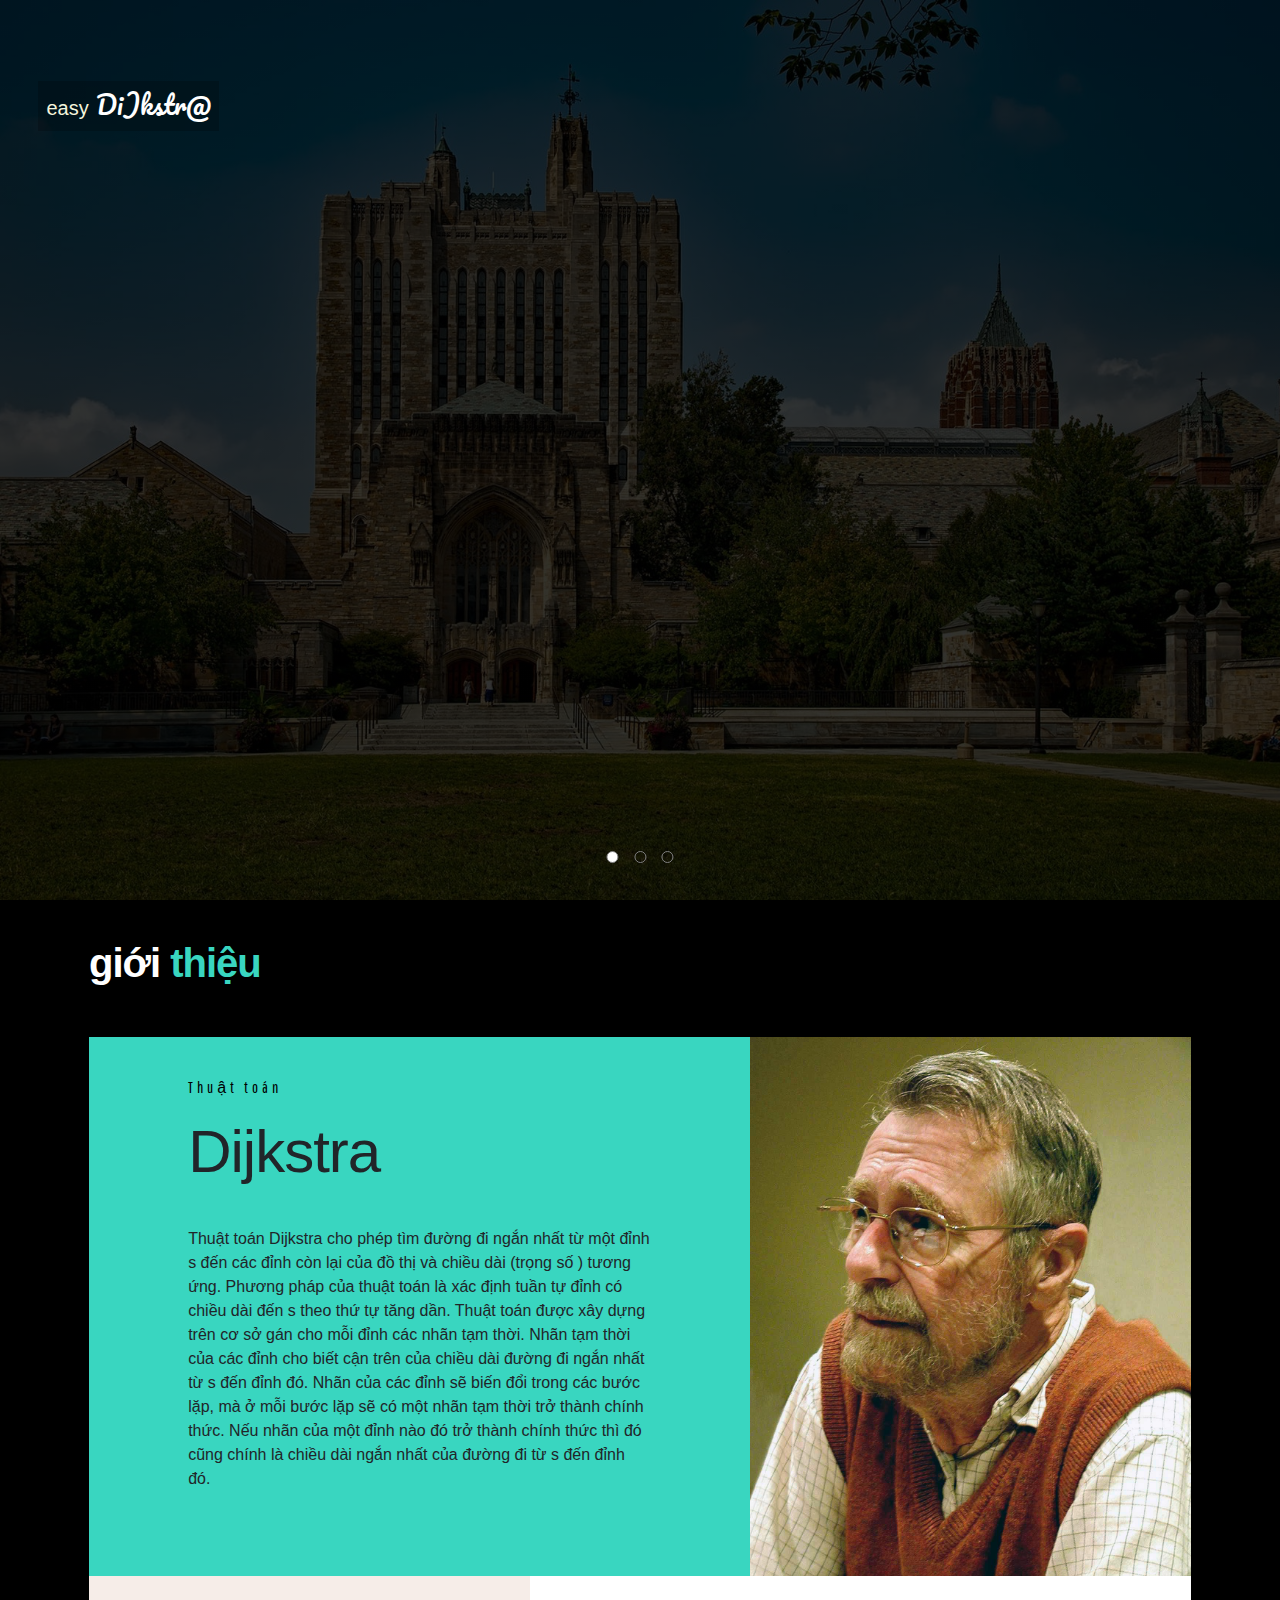
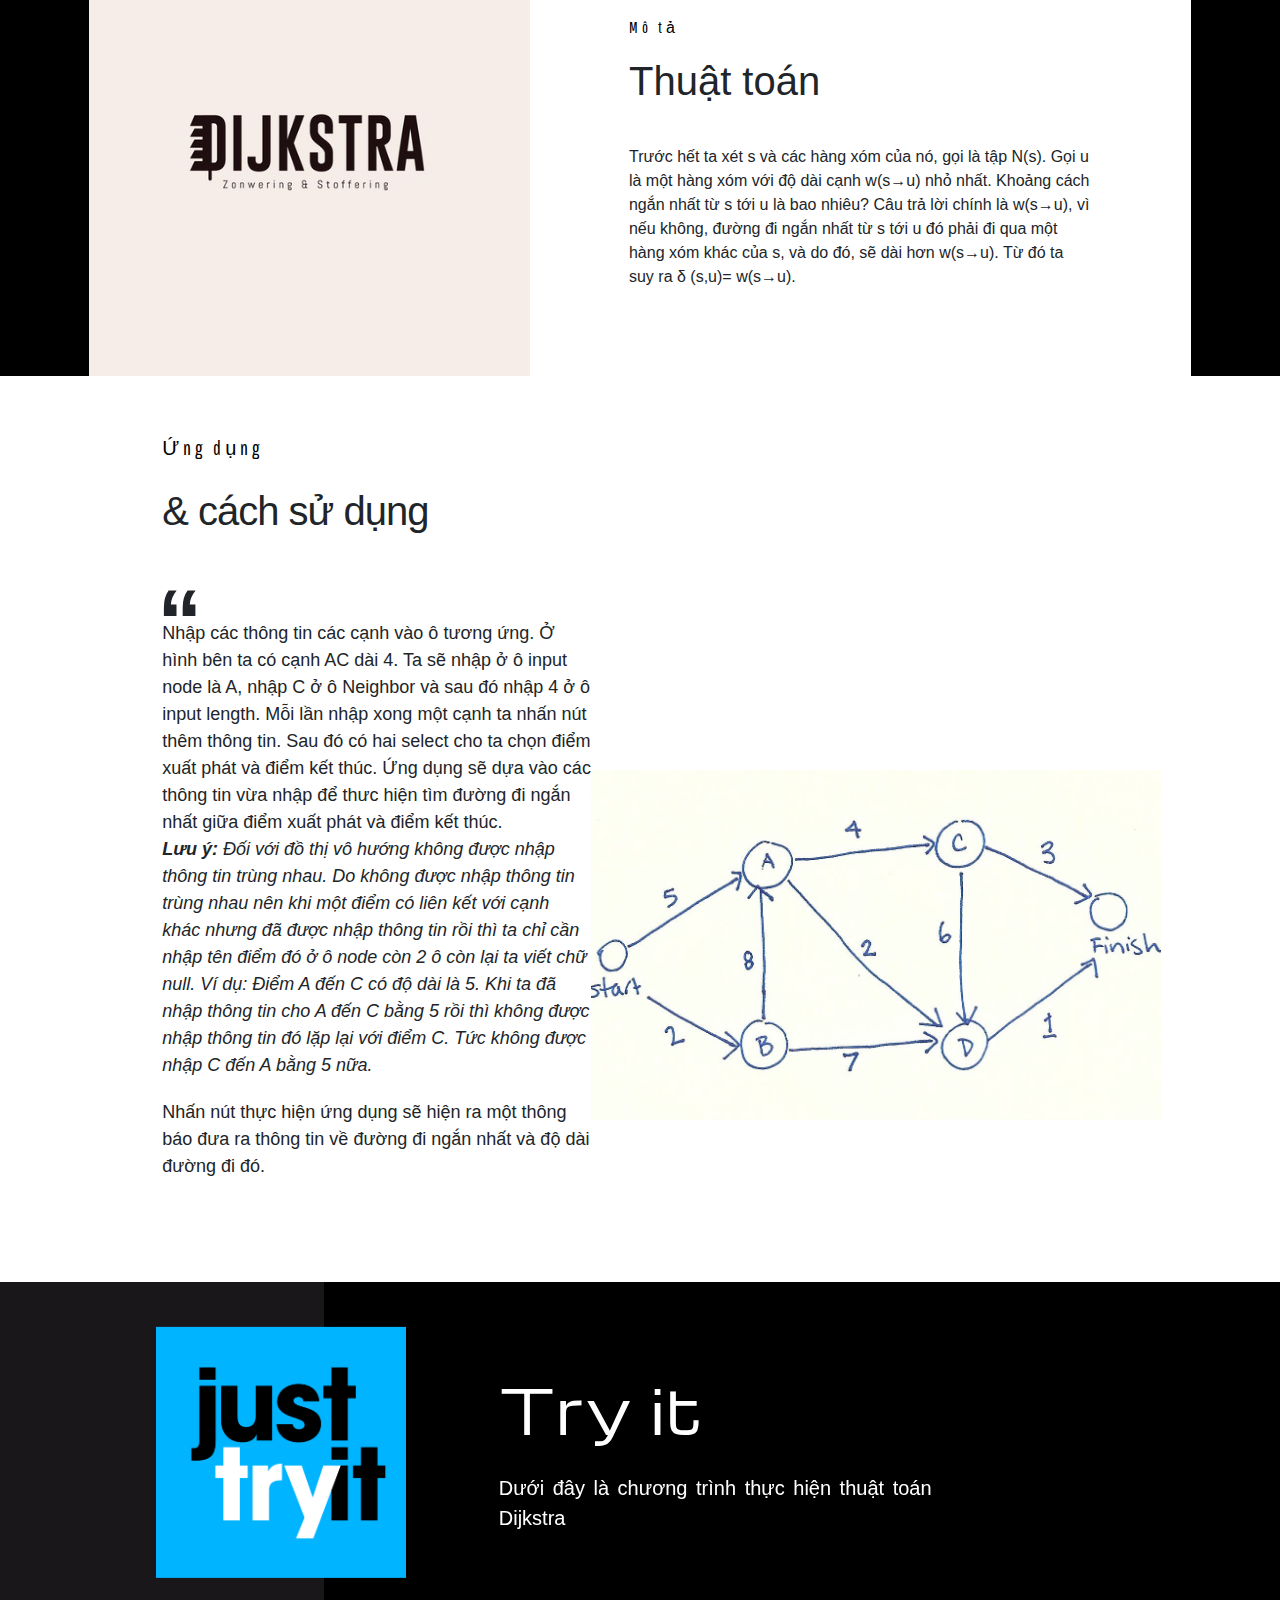
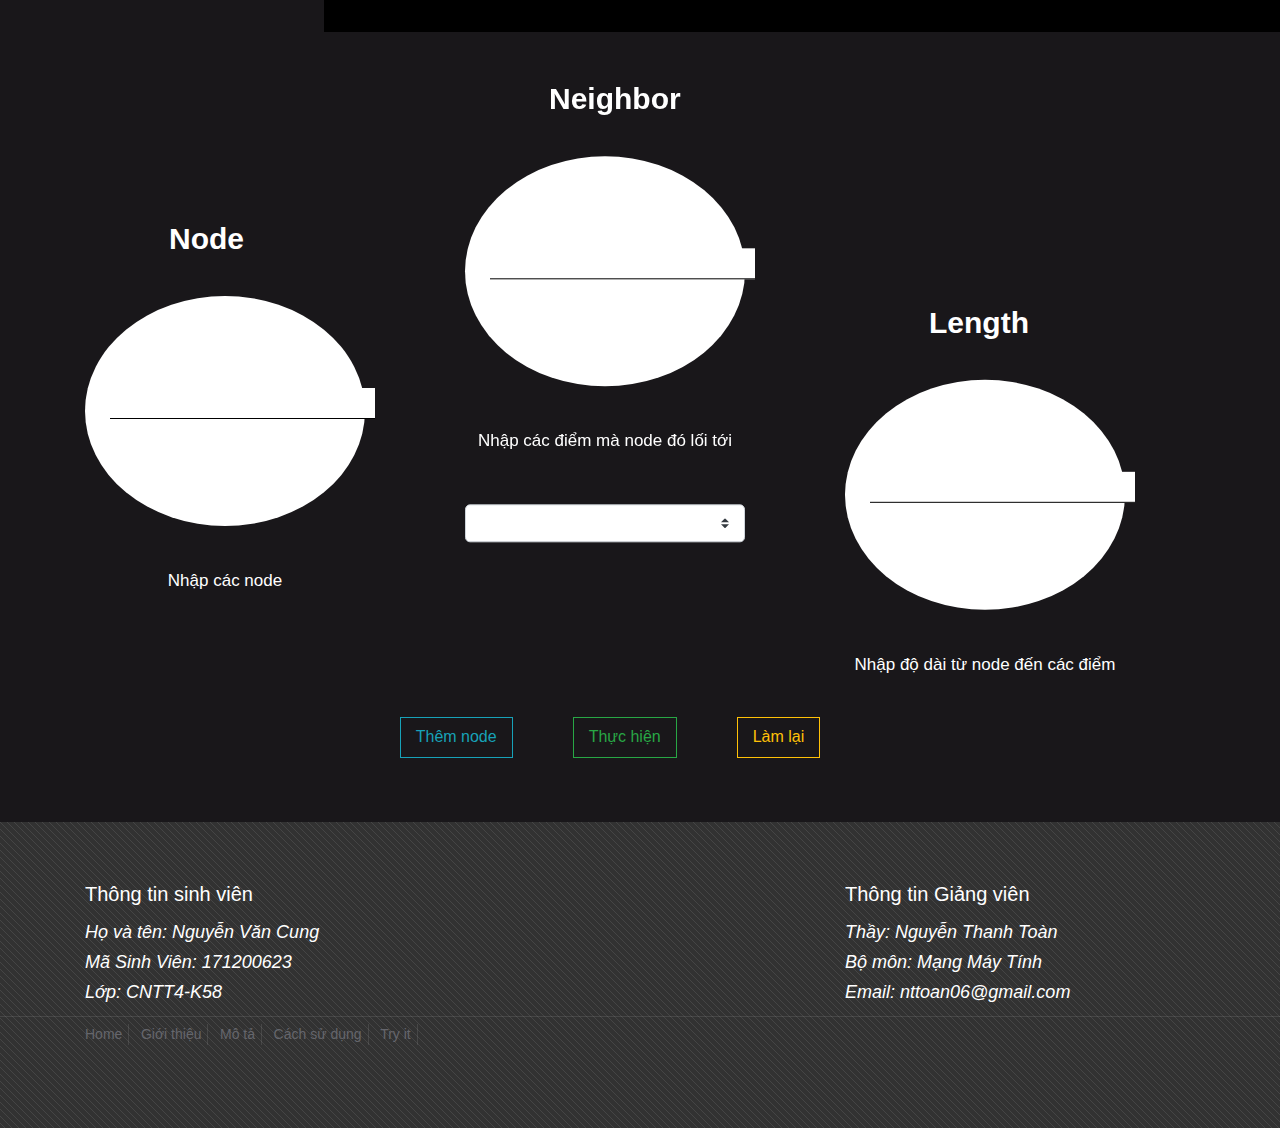
<file: index.html>
<!doctype html>
<html lang="en">

<head>
    <title>Dijkstra</title>
    <meta charset="utf-8">
    <meta name="viewport" content="width=device-width, initial-scale=1, shrink-to-fit=no">
    <link rel="stylesheet" href="https://stackpath.bootstrapcdn.com/bootstrap/4.3.1/css/bootstrap.min.css"
        integrity="sha384-ggOyR0iXCbMQv3Xipma34MD+dH/1fQ784/j6cY/iJTQUOhcWr7x9JvoRxT2MZw1T" crossorigin="anonymous">
    <link rel="stylesheet" href="https://use.fontawesome.com/releases/v5.8.1/css/all.css"
        integrity="sha384-50oBUHEmvpQ+1lW4y57PTFmhCaXp0ML5d60M1M7uH2+nqUivzIebhndOJK28anvf" crossorigin="anonymous">
    <link href="https://fonts.googleapis.com/css?family=Lato:300i,400,700,900,900i" rel="stylesheet">
    <link href="https://fonts.googleapis.com/css?family=Pacifico&display=swap" rel="stylesheet">
    <link href="https://fonts.googleapis.com/css?family=Pacifico|Roboto+Condensed&display=swap" rel="stylesheet">
    <link href="https://fonts.googleapis.com/css?family=Pacifico|Righteous|Roboto+Condensed&display=swap"
        rel="stylesheet">
    <link href="https://fonts.googleapis.com/css?family=Dancing+Script&display=swap" rel="stylesheet">
    <link href="https://fonts.googleapis.com/css?family=Ubuntu&display=swap" rel="stylesheet">
    <link href="https://fonts.googleapis.com/css?family=Pathway+Gothic+One&display=swap" rel="stylesheet">
    <link href="https://fonts.googleapis.com/css?family=Muli&display=swap" rel="stylesheet">
    <link href="https://fonts.googleapis.com/css?family=Michroma|Muli&display=swap" rel="stylesheet">
    <link rel="stylesheet" href="./style.css">
</head>

<body>
    <div class="slidewrapper" id="slidewrapper-id">
        <div class="cacslide">
            <div class="heading-text">
                <span style="color: beige;">easy<h5 style="color: #fff;display: inline;font-family: 'Pacifico', cursive;">
                        Di)kstr@</h5></span>
            </div>
            <ul>
                <li class="active">
                    <div class="motslide">
                        <div class="anh" style="background-image: linear-gradient(to top,rgba(0,0,0, 0.8),rgba(0,0,0, 0.8)),
                        url('./img/pexels-photo-220351.jpeg');background-position: center 85%">
                            <div class="slide-content">
                                <div class="slide-img">
                                    <div class="slide-img-bg"
                                        style="background-image: url('./img/pexels-photo-220351.jpeg')"></div>
                                </div>
                                <div class="slide-img">
                                    <div class="slide-img-bg"
                                        style="background-image: url('./img/pexels-photo-220351.jpeg')"></div>
                                </div>
                            </div>
                        </div>
                        <div class="textnoidung text-transform-1">
                            <h3>Dijkstra</h3>
                            <em><small>là một thuật toán giải quyết bài toán đường đi ngắn nhất nguồn đơn trong một đồ
                                    thị có hướng không có cạnh mang trọng số âm</small></em>
                        </div>
                    </div>
                </li>
                <li>
                    <div class="motslide">
                        <div class="anh" style="background-image: linear-gradient(to top,rgba(0,0,0, 0.8),rgba(0,0,0, 0.8)),
                        url('./img/pexels-photo-267885.jpeg');background-position: center 60%;">
                            <div class="slide-content">
                                <div class="slide-img">
                                    <div class="slide-img-bg" style="background-image: url('./img/pexels-photo-267885.jpeg')">
                                    </div>
                                </div>
                                <div class="slide-img">
                                    <div class="slide-img-bg" style="background-image: url('./img/pexels-photo-267885.jpeg')">
                                    </div>
                                </div>
                            </div>
                        </div>
                        <div class="textnoidung text-transform-1">
                            <h3>Vấn đề</h3>
                            <em><small>Cho một đồ thị có hướng G(V,E), một hàm trọng số w:→E→R+ và một đỉnh s. Tìm đường đi ngắn nhất
                                từ s tới mọi đỉnh trong G.</small></em>
                                </div>
                    </div>
                </li>
                <li>
                    <div class="motslide">
                        <div class="anh" style="background-image: linear-gradient(to top,rgba(0,0,0, 0.8),rgba(0,0,0, 0.8)),
                        url('./img/pexels-photo-356086.jpeg');background-position: center 80%">
                            <div class="slide-content">
                                <div class="slide-img">
                                    <div class="slide-img-bg" style="background-image: url('./img/pexels-photo-356086.jpeg')"></div>
                                </div>
                                <div class="slide-img">
                                    <div class="slide-img-bg" style="background-image: url('./img/pexels-photo-356086.jpeg')"></div>
                                </div>
                            </div>
                        </div>
                        <div class="textnoidung text-transform-1">
                            <h3>Ứng dụng</h3>
                            <em><small>Giúp tìm ra đường đi ngắn nhất đơn giản nhất</small></em>
                        </div>
                </li>
            </ul>
        </div>

        <div class="chuyensilde">
            <ul>
                <li class="kichhoat">1</li>
                <li>2</li>
                <li>3</li>
            </ul>
        </div>
        <div class="section-Perspective d-flex justify-content-end">
            <div class="row pt-5">
                <i class="fas fa-bars menu-bar"></i>
            </div>
            <div class="row home-menu">
                <ul>
                    <li>Home</li>
                    <li> Products</li>
                    <li>Services</li>
                    <li>Contact</li>
                </ul>
            </div>
        </div>
        <div class="container-fluid up-icon">
            <a href="#slidewrapper-id" style="transition: .5s;"><i class="fas fa-cloud-upload-alt"></i></a>
        </div>
    </div>

    <main>

        <div class="section-2">
            <div class="container">
                <div class="row">
                    <h3 id="intro">giới <span style="color: #39d6c0">thiệu</span></h3>
                </div>
                <div class="row">
                    <div class="nd-cot-1 flex-column d-flex justify-content-center align-items-center"
                        style="background-color: #39d6c0;width: 60%;">
                        <div class="content-col" style="width: 70%;">
                            <h6>Thuật toán </h6>
                            <h2>Dijkstra</h2>
                            <p class="py-4" style="font-size: 80%">Thuật toán Dijkstra cho phép tìm đường đi ngắn nhất
                                từ một đỉnh s đến các đỉnh còn lại của đồ thị và chiều dài (trọng số ) tương ứng. Phương
                                pháp của thuật toán là xác định tuần tự đỉnh có chiều dài đến s theo thứ tự tăng dần.
                                Thuật toán được xây dựng trên cơ sở gán cho mỗi đỉnh các nhãn tạm thời. Nhãn tạm thời
                                của các đỉnh cho biết cận trên của chiều dài đường đi ngắn nhất từ s đến đỉnh đó. Nhãn
                                của các đỉnh sẽ biến đổi trong các bước lặp, mà ở mỗi bước lặp sẽ có một nhãn tạm thời
                                trở thành chính thức. Nếu nhãn của một đỉnh nào đó trở thành chính thức thì đó cũng
                                chính là chiều dài ngắn nhất của đường đi từ s đến đỉnh đó.
                            </p>
                        </div>
                    </div>
                    <div class="nd-cot-2" style="width:40%;">
                        <div class="anh"></div>
                    </div>
                </div>
                <div class="row"   id="describe">
                    <div class="nd-cot-1" style="width: 40%;">
                        <div class="anh">
                        </div>
                    </div>
                    <div class="nd-cot-2 flex-column d-flex justify-content-center align-items-center"
                        style="width:60%;background-color: #fff;">
                        <div class="content-col" style="width: 70%;">

                            <h6>Mô tả</h6>
                            <h2>Thuật toán</h2>
                            <p class="py-4" style="font-size: 80%">
                                Trước hết ta xét s và các hàng xóm của nó, gọi là tập N(s). Gọi u là một hàng xóm với độ dài cạnh
                                w(s→u) nhỏ nhất. Khoảng cách ngắn nhất từ s tới u là bao nhiêu? Câu trả lời chính là
                                w(s→u), vì nếu không, đường đi ngắn nhất từ s tới u đó phải đi qua một hàng xóm khác của
                                s, và do đó, sẽ dài hơn w(s→u). Từ đó ta suy ra δ (s,u)= w(s→u).
                            </p>
                        </div>
                    </div>
                </div>
            </div>
        </div>

        <div class="section-gallery">
            <div class="container wrapper-gallery">
                <div class="heading-gallery" id="howToUse">
                    <div class="text-gallet">
                        <h6>Ứng dụng </h6>
                        <h2>& cách sử dụng</h2>
                        <p class="p-before">Nhập các thông tin các cạnh vào ô tương ứng. Ở hình bên ta có cạnh AC dài
                            4. Ta sẽ nhập ở ô input node là A, nhập C ở ô Neighbor và sau đó nhập 4 ở ô input length.
                            Mỗi lần nhập xong một cạnh ta nhấn nút thêm thông tin. Sau đó có hai select cho ta chọn điểm xuất phát và
                            điểm kết thúc. Ứng dụng sẽ dựa vào các thông tin vừa nhập để thưc hiện tìm đường đi ngắn
                            nhất
                            giữa điểm xuất phát và điểm kết thúc.
                            <br>
                            <em><b> Lưu ý:</b> Đối với đồ thị vô hướng không được nhập thông tin trùng nhau. Do 
                                không được nhập thông tin trùng nhau nên khi một điểm có liên kết với cạnh khác nhưng
                                đã được nhập thông tin rồi thì ta chỉ cần nhập tên điểm đó ở ô node còn 2 ô còn lại 
                                ta viết chữ null.
                                Ví dụ: Điểm A đến C có độ dài là 5. Khi ta đã nhập thông tin cho A đến C bằng
                            5 rồi thì không được nhập thông tin đó lặp lại với điểm C. Tức không được nhập C đến
                        A bằng 5 nữa.</em>
                        </p>
                        <p>Nhấn nút thực hiện ứng dụng sẽ hiện ra một thông báo đưa ra thông tin về đường đi ngắn nhất
                            và
                            độ dài đường đi đó.
                        </p>

                    </div>
                    <div class="img-gallery">
                        <div class="img-1" style="background-image:url(./img/1_lzYuC6dIVTVl0gt3MOuCyw.jpeg) ">
                        </div>
                    </div>
                </div>
            </div>
        </div>
        <div class="section-6">
            <div class="container-fluid p-0 bg-carousel">
                <div class="row">
                    <div class="col-md-6">
                        <div class="carousel slide" data-ride="carousel">
                            <div class="carousel-inner" role="listbox">
                                <div class="carousel-item active">
                                    <div class="wrapper-img">
                                        <img src="./img/Just-Try-It.png"
                                            style="width: 40%; transform: translateY(-16%);" alt="First slide">
                                    </div>
                                </div>
                            </div>
                        </div>
                    </div>
                    <div class="col-md-6">
                        <div class="wrapper-text" id="tryIt">
                            <span>Try it</span>
                            <blockquote
                                style="margin-left: -25%; color:#fff; font-size:20px;width: 80%; font-style:normal; font-weight:100;word-spacing:3px">
                                Dưới đây là chương trình thực hiện thuật toán Dijkstra
                            </blockquote>
                        </div>
                    </div>
                </div>
            </div>
            <div class="container number">
                <div class="row">
                    <div class="col-md-4">
                        <div class="wrapper-number">
                            <h3>Node</h3>
                            <div class="img-frame">
                                <img src="./img/white-circle-pngc09-4dd3-a6e5-e4a33d437599.png" alt="">
                                <input type="text" name="node" />
                            </div>
                            <p>Nhập các node </p>
                        </div>

                    </div>
                    <div class="col-md-4 number-9">
                        <div class="wrapper-number">
                            <h3>Neighbor</h3>
                            <div class="img-frame">
                                <img src="./img/white-circle-pngc09-4dd3-a6e5-e4a33d437599.png" alt="">
                                <input type="text" name="neighbor" />
                            </div>
                            <p>Nhập các điểm mà node đó lối tới</p>
                            <form action="/action_page.php">
                                <select name="cars" class="custom-select custom-select-sm my-4 section-value-start">
                                </select>
                            </form>
                            <button type="button" id="btn-finish"
                                style="border-radius: 0; font-size: 80%; font-weight: 400;"
                                class="btn btn-outline-secondary text-white ml-4">Điểm đầu</button>
                            <button type="button" id="btn-start"
                                style="border-radius: 0; font-size: 80%; font-weight: 400;"
                                class="btn btn-outline-secondary text-white">Điểm cuối</button>
                            <div class="visible-value text-white mt-4"></div>
                        </div>

                    </div>
                    <div class="col-md-4 number-24">
                        <div class="wrapper-number">
                            <h3>Length</h3>
                            <div class="img-frame">
                                <img src="./img/white-circle-pngc09-4dd3-a6e5-e4a33d437599.png" alt="">
                                <input type="text" name="length" />
                            </div>
                            <p>Nhập độ dài từ node đến các điểm</p>
                        </div>

                    </div>
                </div>
                <div class="row d-flex justify-content-center" style="margin-top: -6%;">
                    <button class="btn btn-outline-info mr-5" id="btnaddNode" type="button"
                        style="border-radius: 0; font-size: 80%; font-weight: 400;">Thêm node</button>
                    <button type="button" id="btnres" style="border-radius: 0; font-size: 80%; font-weight: 400;"
                        class="btn btn-outline-success mr-5" data-toggle="modal" data-target="#myModal">
                        Thực hiện
                    </button>

                    <button type="button" id="btnReset" style="border-radius: 0; font-size: 80%; font-weight: 400;"
                    class="btn btn-outline-warning mr-5">
                        Làm lại
                    </button>

                    <div class="modal fade" id="myModal">
                        <div class="modal-dialog modal-dialog-centered">
                            <div class="modal-content">

                                <div class="modal-header">
                                    <h4 class="modal-title">Modal Heading</h4>
                                    <button type="button" class="close" data-dismiss="modal">&times;</button>
                                </div>

                                <div class="modal-body">
                                </div>

                                <div class="modal-footer">
                                    <button type="button" class="btn btn-secondary" data-dismiss="modal">Close</button>
                                </div>

                            </div>
                        </div>
                    </div>
                </div>
            </div>
        </div>
    </main>

    <footer>
        <div class="container-fluid p-0">
            <div class="content-down">
                <div class="social container py-4">
                    <div class="row d-flex justify-content-between flex-row">
                    </div>
                </div>
                <div class="container mb-2">
                    <div class="row">
                        <div class="col-md-4">
                            <div class="heading-info"><h5>Thông tin sinh viên</h5></div>
                            <div class="info">
                                <cite>Họ và tên: Nguyễn Văn Cung</cite>
                                <br>
                                <cite>Mã Sinh Viên: 171200623</cite>
                                <br>
                                <cite>Lớp: CNTT4-K58</cite>
                            </div>
                        </div>
                        <div class="col-md-4">
                        </div>
                        <div class="col-md-4">
                            <div class="heading-info"><h5>Thông tin Giảng viên</h5></div>
                            <div class="info">
                                <cite>Thầy: Nguyễn Thanh Toàn</cite>
                                <br>
                                <cite>Bộ môn: Mạng Máy Tính</cite>
                                <br>
                                <cite>Email: nttoan06@gmail.com</cite>
                            </div>
                        </div>
                    </div>
                </div>
                <div class="footer_copy">
                    <div class="container">
                        <ul id="menu-main-menu-1" class="social-menu">
                            <li
                                class="menu-item menu-item-type-post_type menu-item-object-page menu-item-home current-menu-item page_item page-item-2 current_page_item menu-item-5">
                                <a href="#slidewrapper-id" aria-current="page">Home</a>
                            </li>
                            <li class="menu-item menu-item-type-post_type menu-item-object-page menu-item-38"><a
                                    href="#intro">Giới thiệu</a></li>
                            <li class="menu-item menu-item-type-post_type menu-item-object-page menu-item-75"><a
                                    href="#describe">Mô tả</a></li>
                            <li class="menu-item menu-item-type-post_type menu-item-object-page menu-item-80"><a
                                    href="#howToUse">Cách sử dụng</a>
                            </li>
                            <li class="menu-item menu-item-type-post_type menu-item-object-page menu-item-81"><a
                                    href="#tryIt">Try it</a></li>
                        </ul>
                    </div>
                </div>
            </div>
        </div>
        </div>
    </footer>
    <script src="https://ajax.googleapis.com/ajax/libs/jquery/3.4.1/jquery.min.js"></script>
    <script src="./script.js"></script>
    <script src="https://code.jquery.com/jquery-3.3.1.slim.min.js"
        integrity="sha384-q8i/X+965DzO0rT7abK41JStQIAqVgRVzpbzo5smXKp4YfRvH+8abtTE1Pi6jizo"
        crossorigin="anonymous"></script>
    <script src="https://cdnjs.cloudflare.com/ajax/libs/popper.js/1.14.7/umd/popper.min.js"
        integrity="sha384-UO2eT0CpHqdSJQ6hJty5KVphtPhzWj9WO1clHTMGa3JDZwrnQq4sF86dIHNDz0W1"
        crossorigin="anonymous"></script>
    <script src="https://stackpath.bootstrapcdn.com/bootstrap/4.3.1/js/bootstrap.min.js"
        integrity="sha384-JjSmVgyd0p3pXB1rRibZUAYoIIy6OrQ6VrjIEaFf/nJGzIxFDsf4x0xIM+B07jRM"
        crossorigin="anonymous"></script>
</body>

</html>
</file>
<file: style.css>
*{
    margin: 0px;
    padding: 0px;
    box-sizing: border-box;
}
html{
    font-family:  'Lato', sans-serif;
    font-size: 20px;
    color: #5a5a5a !important;
    background-color: #ffffff;
    text-rendering: optimizeLegibility;
    width: 100%;
    height: 100%;
}
body{
    overflow-x: hidden;
    width: 100%;
    height: 100%;
}
h6{
    font-size: 20px;
    line-height: 29px;
    font-weight: 400;
    letter-spacing: 4px;
    font-family: 'Pathway Gothic One', sans-serif;
    color: #000;
    margin-bottom: 3%;
}
.heading-gallery .p-before::before,
.section-1 .para::before{
    margin-top: -13%;
    content: '\201C';
    font-size: 500%; 
    font-weight: 600;
    display: block;
    position: relative;
    left: -5px;
    bottom: -70px;
}
/* slidewrapper */
.heading-text{
    position: absolute;
    top: 9%;
    left: 3%;
    z-index: 10;
    background-color: rgba(0, 0, 0, 0.2);
    padding: 8px;
}
.slidewrapper{
    position: relative;
    width: 100%;
    height: 100%;
}
.slidewrapper .cacslide{
    position: absolute;
    width: 100%;
    height: 100%;
}
.slidewrapper .cacslide ul{
    position: relative;
    width: 100%;
    height: 100%;
}
.cacslide ul li{
    list-style: none;
    position: absolute;
    width: 100%;
    height: 100%;
    transition: .4s;
    opacity: 0;
    visibility: hidden;
}
.cacslide ul li.active{
    opacity: 1;
    visibility: visible;
}
.cacslide .motslide{
    width: 100%;
    height: 100%;
    position: relative;
    overflow: hidden;
}
.motslide .anh{
    width: 100%;
    height: 100%;
    background-size: cover;
}
.cacslide ul li.active .anh .slide-content{
    position: absolute;
    left: 25%;
    top: 15%;
    width: 50%;
    height: 70%;
}
.cacslide ul li.active .anh .slide-content .slide-img:last-child {
    animation: move2 1s cubic-bezier(.15,.57,.28,1.52) forwards;
}
.cacslide ul li.active .anh .slide-content .slide-img{
    position: absolute;
    left: 0;
    width: 50.1%;
    height: 100%;
    padding: 0;
    margin: 0;
    min-width: 12.5rem;
    transform-origin: top;
    overflow: hidden;
    opacity: 0;
    animation: move 1s cubic-bezier(.15,.57,.28,1.52) forwards;
    animation-delay: .2s;
}
.cacslide ul li.active .anh .slide-content .slide-img .slide-img-bg{
    background-position: center 40px;
    height: 100%;
    position: absolute;
    left: 0;
    top: 0;
    width: 50vw;
    height: 100%;
    background-size: cover;
    background-position: 50%;
    transform: translateY(-50px);
    transition: all .4s;
}
@-webkit-keyframes move{
    from{
        transform: translateY(-800px);
        opacity: 0;
    }to{
        transform: translateY(0);
        opacity: 1;
    }
}
@-webkit-keyframes move2{
    from{
        transform: translateY(-800px);
        opacity: 0;
    }to{
        transform: translateY(0);
        opacity: 1;
    }
}
.cacslide ul li.active .anh .slide-content .slide-img:last-child {
    left: auto;
    right: 0;
}
.cacslide ul li.active .anh .slide-content .slide-img:last-child .slide-img-bg {
    background-position: center -50px;
    height: 100%;
}
.cacslide ul li.active .anh .slide-content .slide-img:last-child .slide-img-bg {
    top: auto;
    bottom: 0;
    left: auto;
    right: 0;
    transform: translateY(50px);
}
.cacslide ul li.active .anh .slide-content:hover .slide-img .slide-img-bg{
    background-position: center 25px;
    cursor: pointer;
}
.cacslide ul li.active .anh .slide-content:hover .slide-img:last-child .slide-img-bg{
    background-position: center -75px;
    cursor: pointer;
}
.chuyensilde{
    text-align: center;
    position: absolute;
    bottom: 2%;
    left: 50%;
    transform: translateX(-50%);
    z-index: 9;
}
.chuyensilde ul{
    display: inline;
}
.chuyensilde ul li{
    display: inline-block;
    border: 1px solid gray;
    text-indent: -9999px;
    width: 12px;
    height: 12px;
    margin: 5px 5px;
    border-radius: 50%;
    transition: 0.4s;
    cursor: pointer;
}
.slidewrapper .chuyensilde ul li:hover,
.slidewrapper .chuyensilde ul li.kichhoat{
    background-color: #fff;
}
ul li.active .motslide .textnoidung{
    position: absolute;
    opacity: 0;
    transition: all 1s;
}
ul li.active .motslide .text-transform-1{
    top: 80%;
    left: 4%;
    animation: text-1 1s forwards;
}
@-webkit-keyframes text-1{
    from{
        transform: translate(0%,150%); 
        opacity: 0;
    }to{
        transform: translate(0);
        opacity: 1;
    }
}
ul li.active .motslide .text-transform-2{
    top: 60%;
    left: 10%;
    animation: text-2 1s forwards;
}
@-webkit-keyframes text-2{
    from{
        transform: translate(-40%,0); 
        opacity: 0;
    }to{
        transform: translate(0);
        opacity: 1;
    }
}
ul li.active .motslide .text-transform-3{
    top: 5%;
    right: 10%;
    animation: text-3 1s forwards;
}
@-webkit-keyframes text-3{
    from{
        transform: translate(0,50%); 
        opacity: 0;
    }to{
        transform: translate(0);
        opacity: 1;
    }
}
.textnoidung h3{
    font-size: 250%;
    font-weight: 900;
    text-transform: uppercase;
    line-height: .9;
    color: #fff;
}
.textnoidung small{
    color: white;
    font-family: 'Dancing Script', cursive; 
    font-size: 130%;
    width: 20%;
}
.textnoidung .btn{
    background-color: rgb(89, 163, 255);
    font-size: 80%;
    font-weight: 500;
}
ul li.active .motslide .textnoidung-2{
    position: absolute;
    top: 10%;
    right: 0;
    opacity: 0;
    animation: textInImg-2 1s forwards;
}
.up-icon{
    position: fixed;
    bottom: 3%;
    left: 0;
    transform: translateX(92%);
}

.up-icon i{
    font-size: 250%;
    color: #00e492;
    cursor: pointer;
}
/* setion-2 */
.section-2{
    background-color: #000;
}
.section-2 .container{
    max-width: 1102px;
}
.nd-cot-1 h6,.nd-cot-2 h6{
    font-size: 16px;
    line-height: 29px;
    font-weight: 400;
    letter-spacing: 4px;
    margin-bottom: 15px;
    font-family: 'Pathway Gothic One', sans-serif;
}
.section-2 h3{
    padding: 40px 0;
    font-size: 40px;
    line-height: 47px;
    font-weight: 700;
    letter-spacing: -1px;
    color: #fff;
}
.nd-cot-1 h2{
    font-size: 60px;
    line-height: 70px;
    font-weight: 500;
    letter-spacing: -1px;
}
.nd-cot-2 .anh{
    height: 539px;
    background-image: url('./img/EdsgerDijkstra.jpg');
    background-position: center;
    background-size: cover;
}
.section-2 .row:last-child .nd-cot-1 .anh{
    background-image: url('./img/attachment_80833153.jpg');
    height: 400px;
    background-position: center;
    background-size: cover;
}  
/* footer */
.content-down{
    background-image: url('./img/home_webdesign_pattern2.png');
    background-repeat: repeat;
    background-color: #3a3a3a;
    height: 34vh;
}
.content-down .footer_copy {
    border-top: 1px solid rgba(255,255,255,.1);
}
.social-menu li{
    text-decoration: none;
    list-style: none;
    display: inline-block;
    font-size: 70%;
    margin-right: 6px;
    padding-right: 6px;
    border-right: 1px solid rgba(255,255,255,.1);
}
.heading-info h5{
    color: white;
    font-size: 100%;
    font-weight: 400;
}
cite{
    font-size: 90%;
    font-weight: 200;
    color: white;
}
.social-menu li a{
    color: #65666c;
}
.social-menu li a:hover{
    color: #fff;
}
.menu-down{
    top: -40%;
    transform: translateY(40%);
}
.copyright{
    font-size: 70%;
    color: #acacac;
}
.copyright a{
    color: #fff;
}
/* -----------section-6------- */
.section-6{
    background-color: #19171a;
    padding-bottom: 5%;
    margin-top: 8%;
}
.bg-carousel .row{
    background-image:url(./img/photo2-home-bg.png);
    background-position: center;
    position: relative;
    height: 350px;
}

.section-6 span{
    color:#fff; font-size:300%; font-weight:100;display:block; width: 90%;
    letter-spacing: 1px;
    font-family: 'Michroma', sans-serif;
    line-height: 1.1;
    margin-left: -25%;
    margin-top: 15%;
    margin-bottom: 5%;
}

#btn-finish,
#btn-start{
    visibility: hidden;
}
.isHidden{
    visibility: hidden;
}
.isVisible{
    visibility: visible;
}
.number{
    padding-top: 15%;
}
.number h3{
    color: #fff;
    font-size: 30px;
    line-height: 30px;
    font-weight: 700;
    margin-left: 30%;
}
.number p{
    color: #fff;
    font-size: 85%;
    font-weight: 100;
    text-align: center;
}
.number .img-frame{
    background-color: #fff;
    border-radius: 50%;
    margin: 15% 0;
    box-sizing: border-box;
    position: relative;
}
.img-frame img{
    margin-left: 30%;
    padding: 25% 0;
    width: 70%;
    height: 230px;
}
.number-24 img{
    margin-left: 15%;
}
.wrapper-number{
    max-width: 80% !important;
}
.number-9{
    transform: translateY(-25%);
}
.number-24{
    transform: translateY(15%);
}
.img-frame input{
    position: absolute;
    top: 40%;
    left: 9%;
    border: 0;
    border-bottom: 1px solid black;
}

/* .section-gallery */
.section-gallery h2{
    width: 50%;
    line-height: 40px;
    font-weight: 500;
    letter-spacing: -1px;
}
.heading-gallery p{
    width: 45%;
}
.section-gallery .heading-gallery{
    margin-top: 6%;
    margin-bottom: 5%;
}
.img-gallery{
    float: right;
    margin-top: -45%;
    margin-right: -4.5%;
}
.img-gallery .img-1{
    width: 570px;
    height: 350px;
    background-position: center;
    background-size: cover;
}
.heading-gallery p{
    font-size: 90%;
}
.img-gallery > h6{
    background-color: #39d6c0;
    width: 24%;
    font-size: 75%;
    font-weight: 700;
    height: 22px;
}
.img-gallery .img-1{
    display: inline-block;
    text-decoration: none;
    color: #fff;
}

.img-1 h4{
    padding-top: 200px;
    padding-left: 30px;
    padding-right: 150px;
    padding-bottom: 20px;
}
.wrapper{
    position: relative;
}
.wrapper img{
    position: absolute;
}
.carousel-item img{
    max-width: 73%;
    height: auto;
    padding-top: 125px;
    padding-bottom: 125px;
    margin-left: 25%;
}
.wrapper-gallery{
    max-width: 77%;
}
.column a:first-child img:first-child:hover{
    transform: scale(1.3);
}
.column img{
    transition: .5s;
}
.tung{
    overflow: hidden;
}
.lim-img{
    max-height: 1165px;
    overflow: hidden;
}
.column{
    flex: 25%;
    max-width: 50%;
    flex-wrap: wrap;
    overflow: hidden;
}
/* ---------section-Perspective------------- */
.section-Perspective{
    position: absolute;
    top:0;
    left: 0;
    width: 100%;
}
.menu-bar{
    cursor: pointer;
    position: absolute;
    font-size: 160%;
    color: rgb(2, 124, 165);
    right: 3%;
    top: 65%;
    font-weight: 100;
}
.section-Perspective .home-menu{
    opacity: 0;
    visibility: hidden;
    position: absolute;
    width: 100vw;
    height: 100vh;
    display: flex;
    top: 0;
    left: 0;
    justify-content: center;
    align-items: center;
    transition: all .5s;
}
.home-menu.hienmenuhome{
    opacity: 1;
    visibility: visible;
    z-index: 500;
    background-color: rgba(0, 0, 0, 0.95);
    opacity: 1;
}
.section-Perspective ul{
    list-style-type: none;
    padding: 3em 0;
}
.section-Perspective ul li{
    box-sizing: border-box;
    width: 15em;
    height: 3em;
    border-radius: .5em;
    margin: 2em;
    color: #fff;
    line-height: 3em;
    box-shadow: 0 0 1em rgba(0, 0, 0, 0.5);
    transition: all .35s ease-in-out;
}
.section-Perspective ul li:nth-child(odd){
    background-image: linear-gradient(-60deg, #ff5858 0%, #f09819 100%); text-align: left;
    padding-left: 10%;
    transform: perspective(500px) rotateY(-30deg);
}
.section-Perspective ul li:nth-child(even){
    background-image: linear-gradient(to top, #c71d6f 0%, #d09693 100%);    text-align: right;
    padding-right: 10%;
    transform: perspective(500px) rotateY(30deg);
}

.section-Perspective ul li:nth-child(odd):hover{
    transform: perspective(200px) rotateY(30deg);
    padding-left: 5%;
}
.section-Perspective ul li:nth-child(even):hover{
    transform: perspective(200px) rotateY(-30deg);
    padding-right: 5%;
}
</file>
